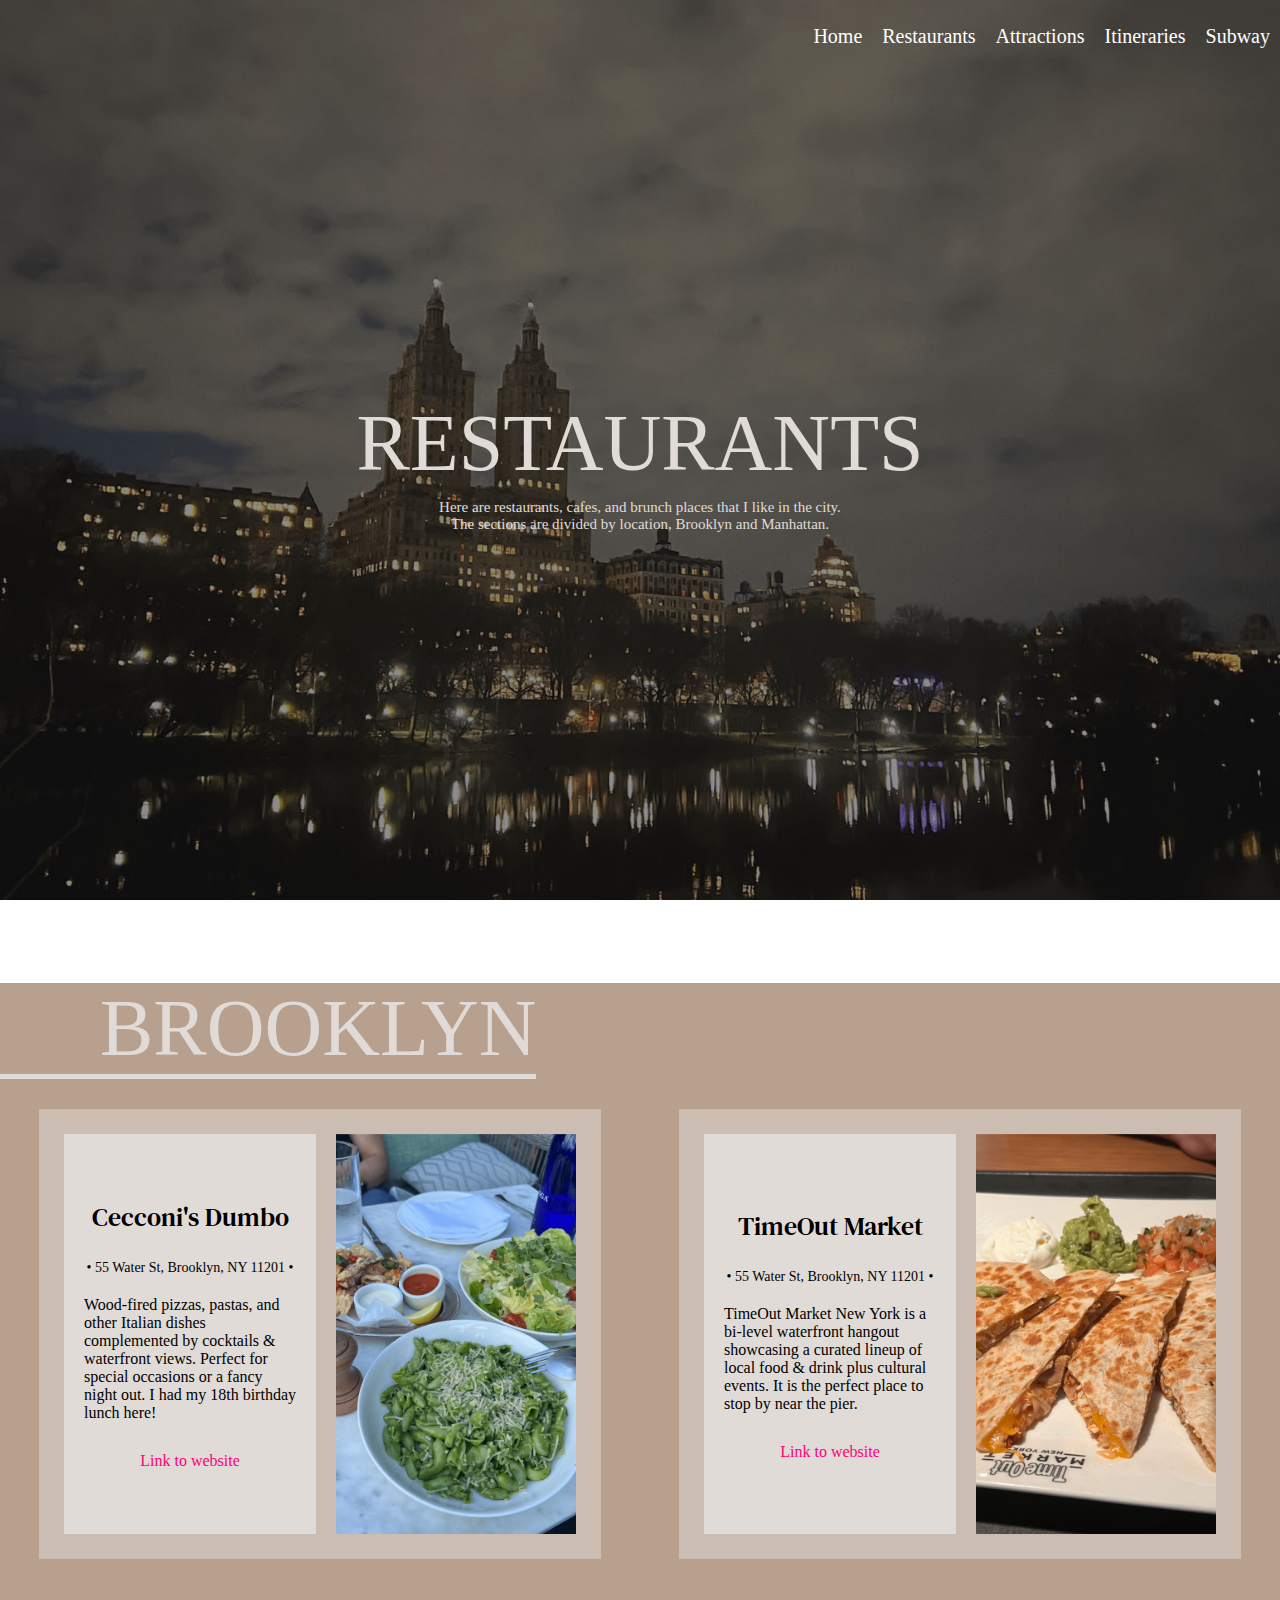
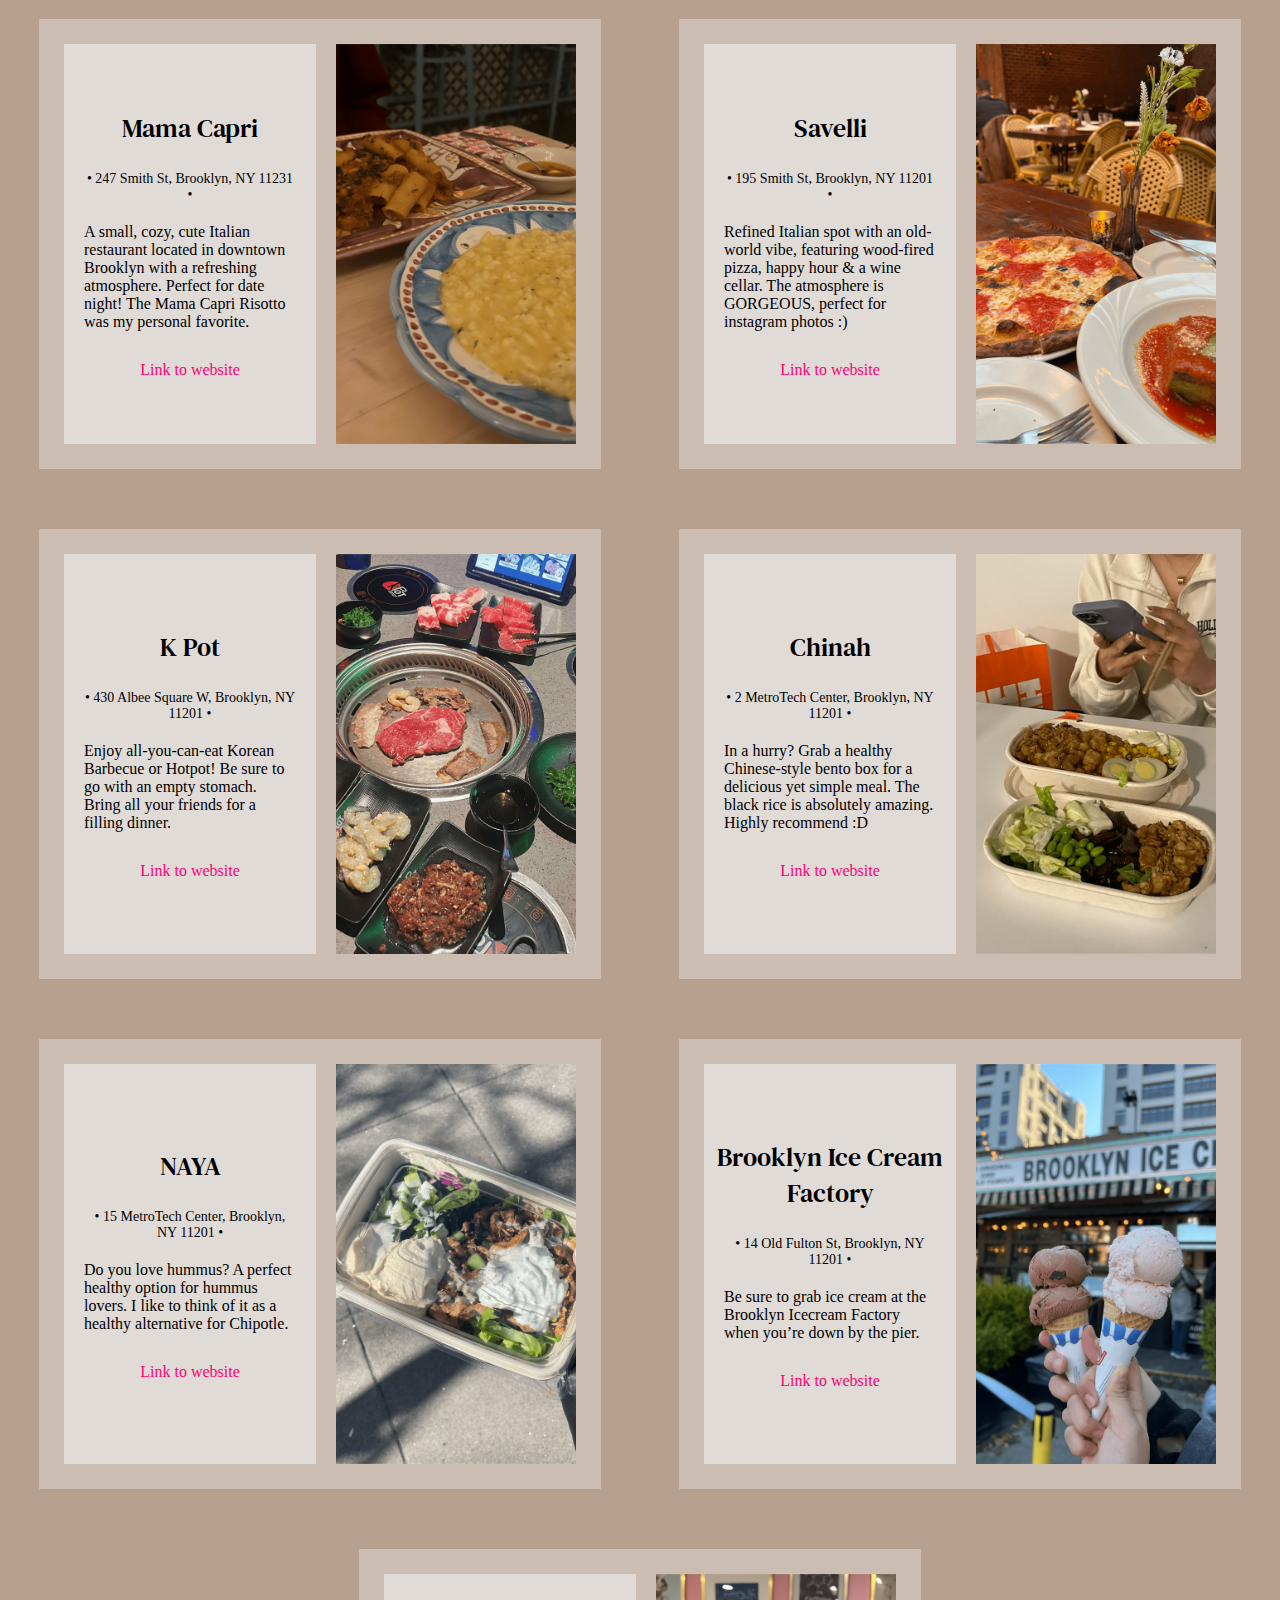
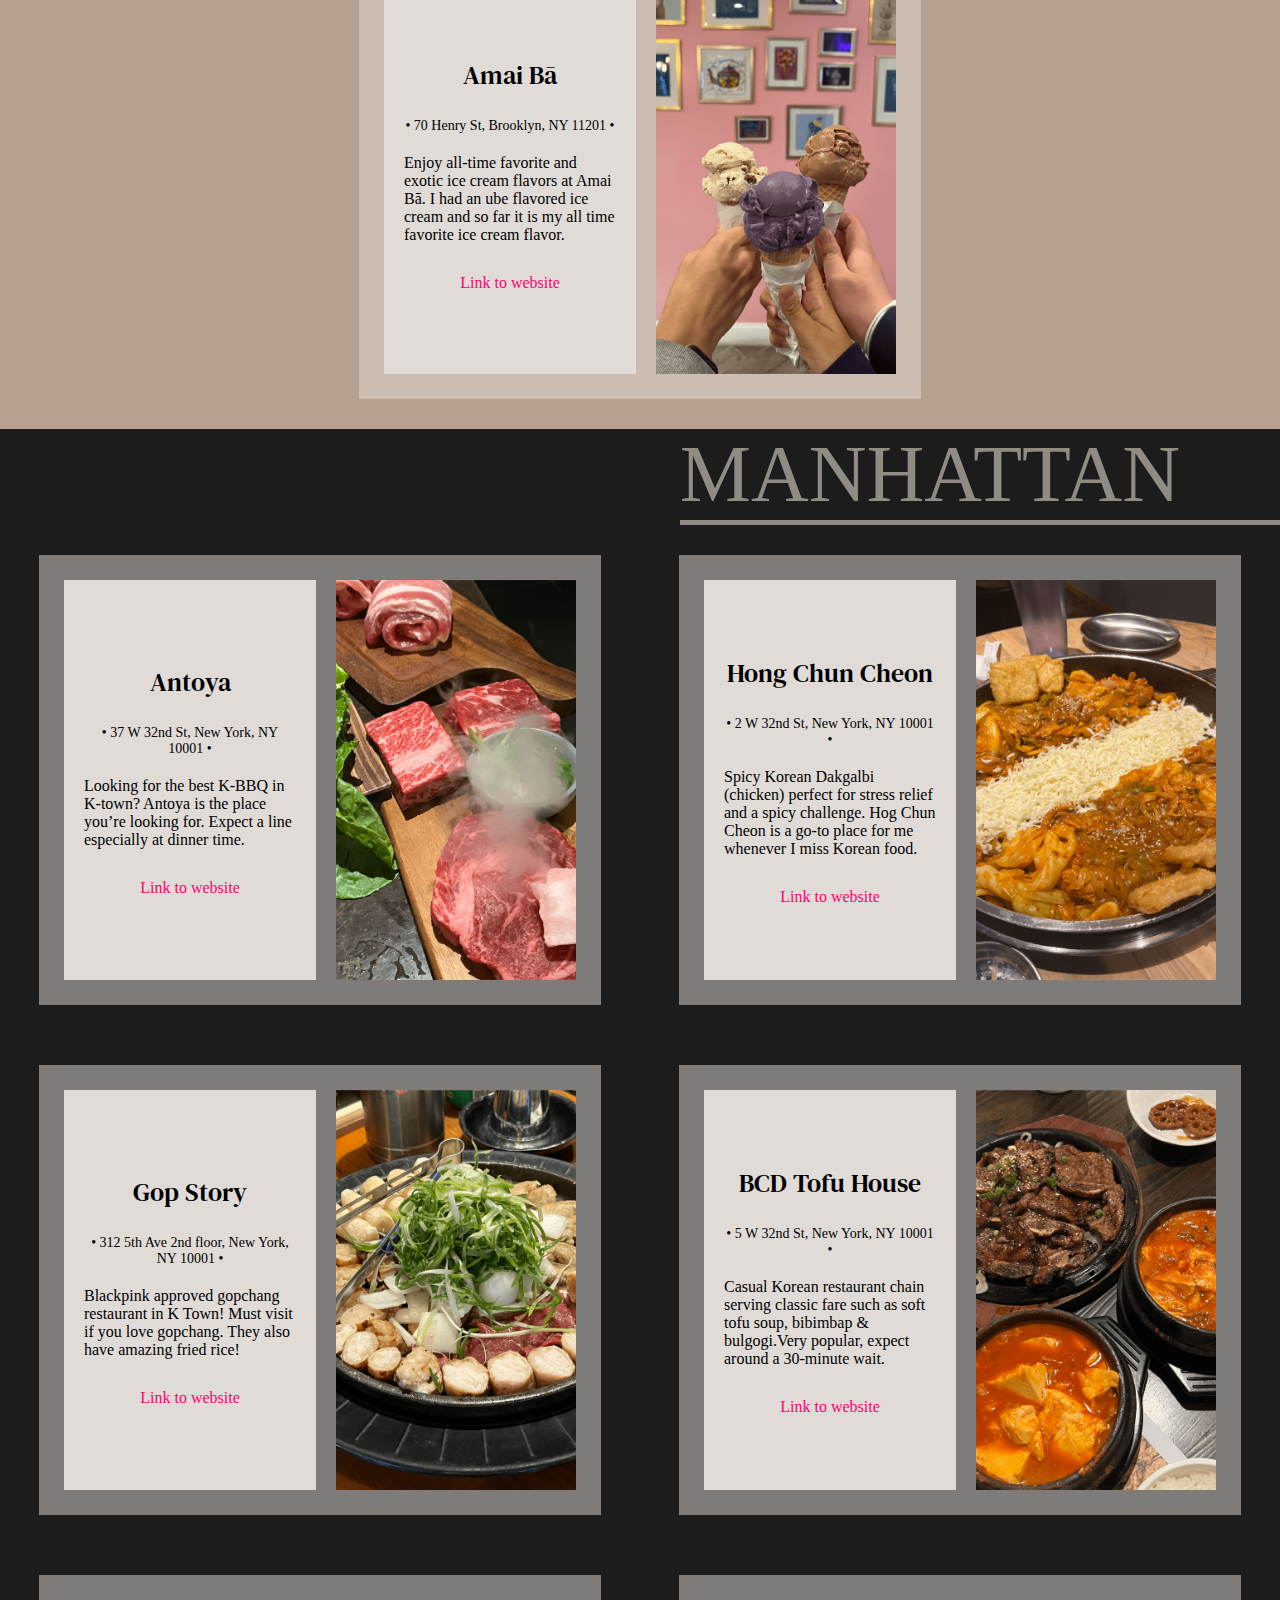
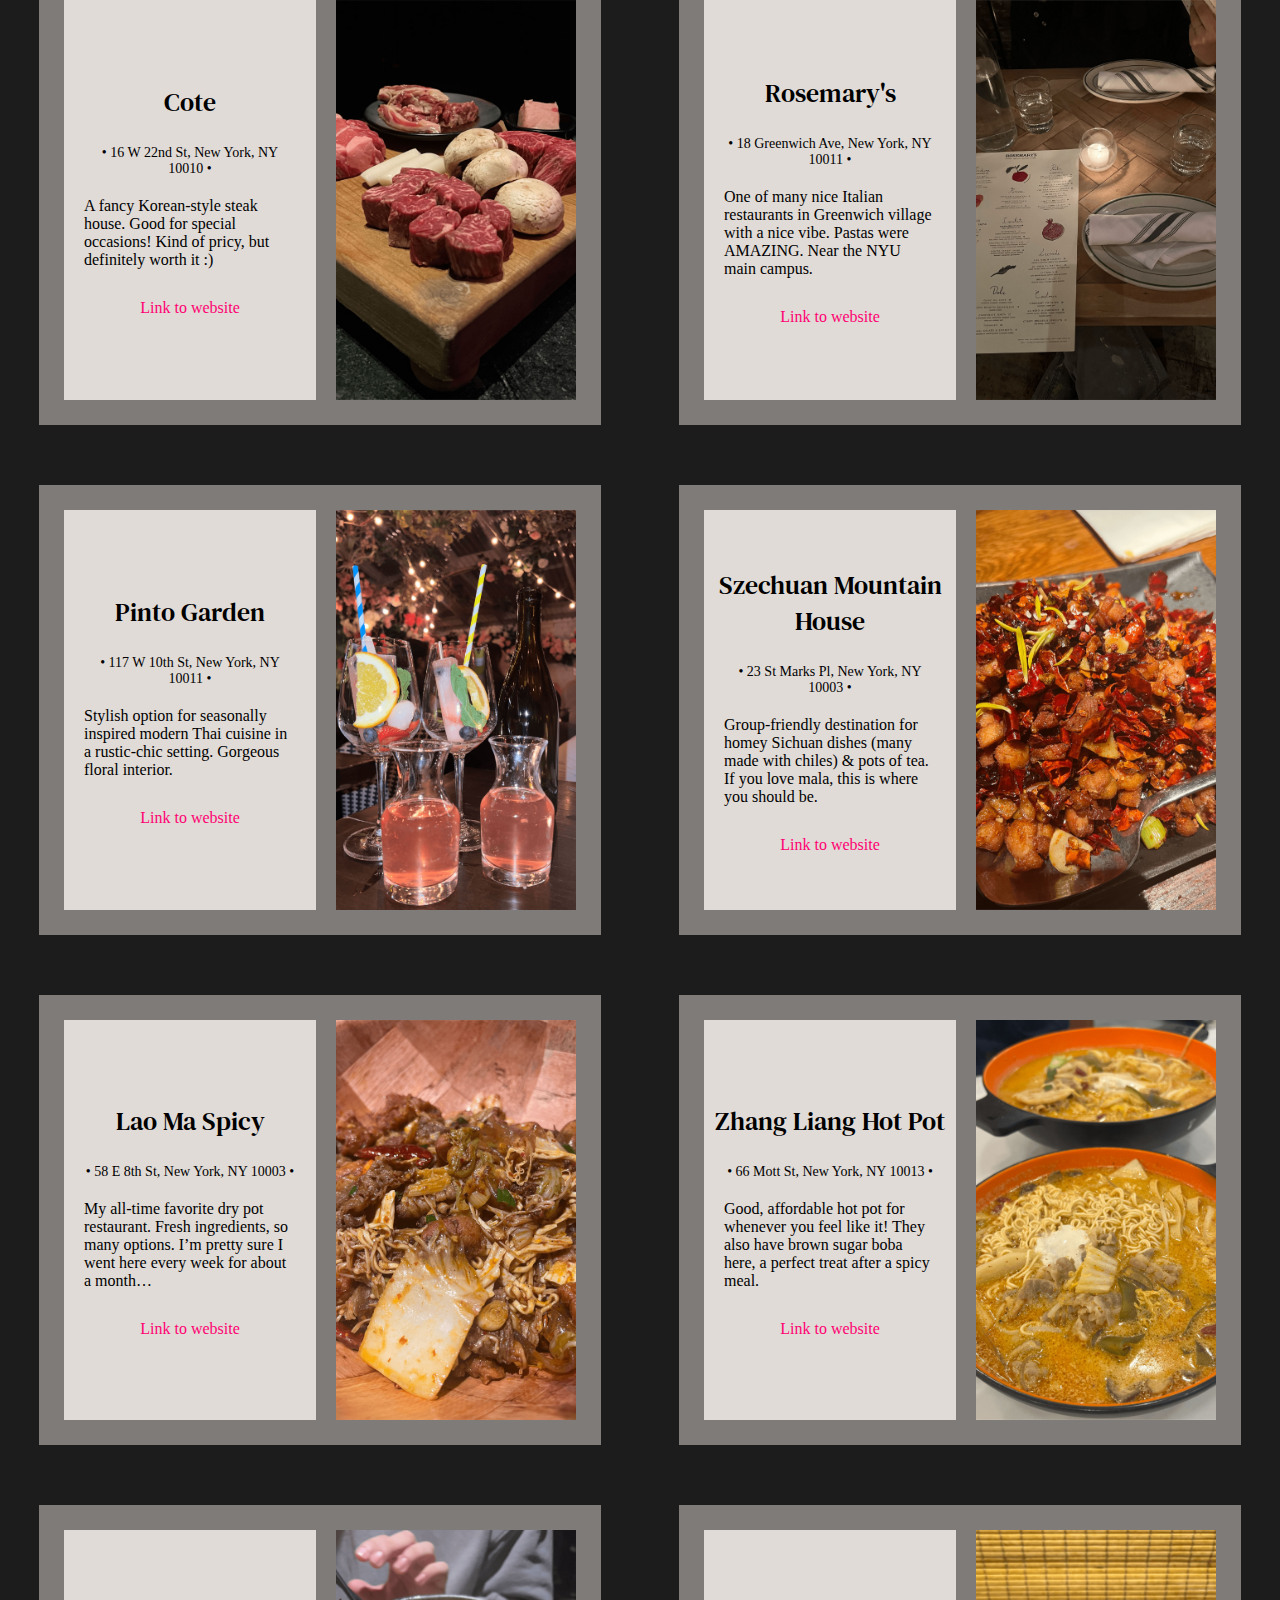
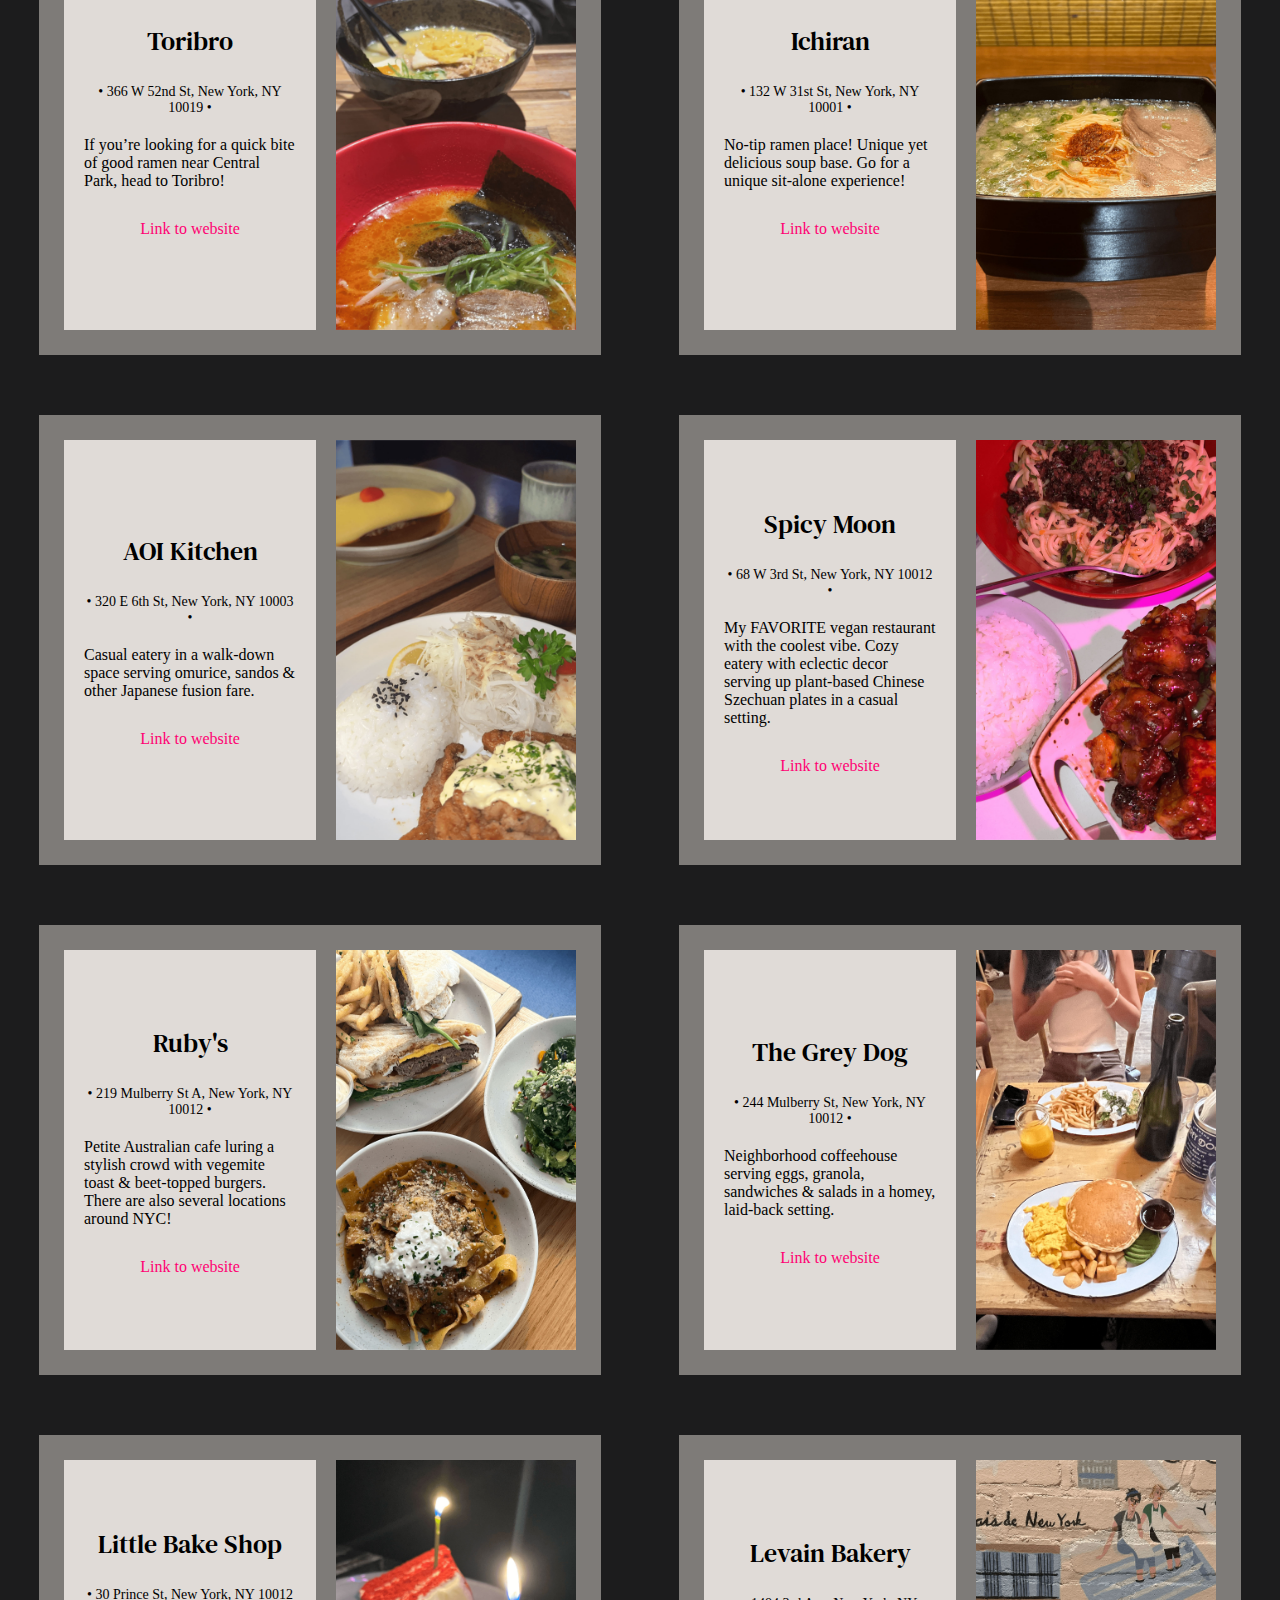
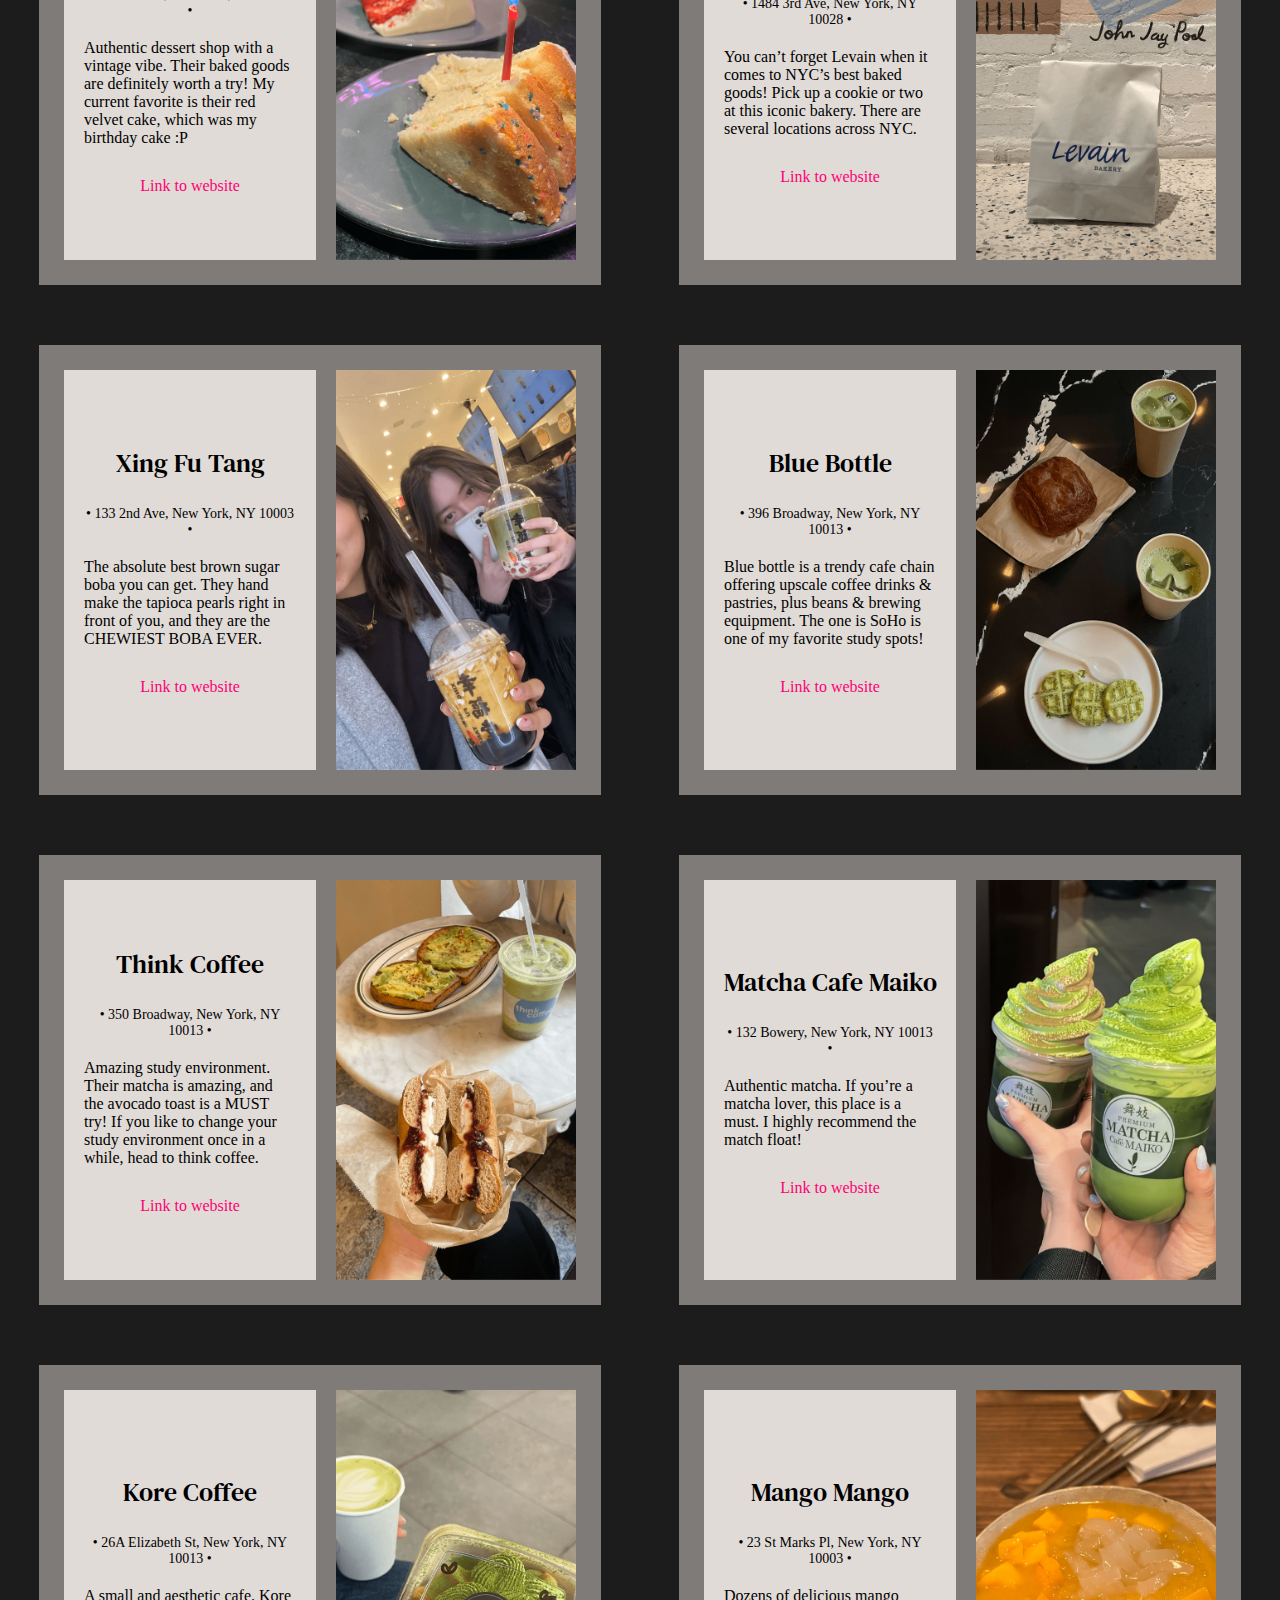
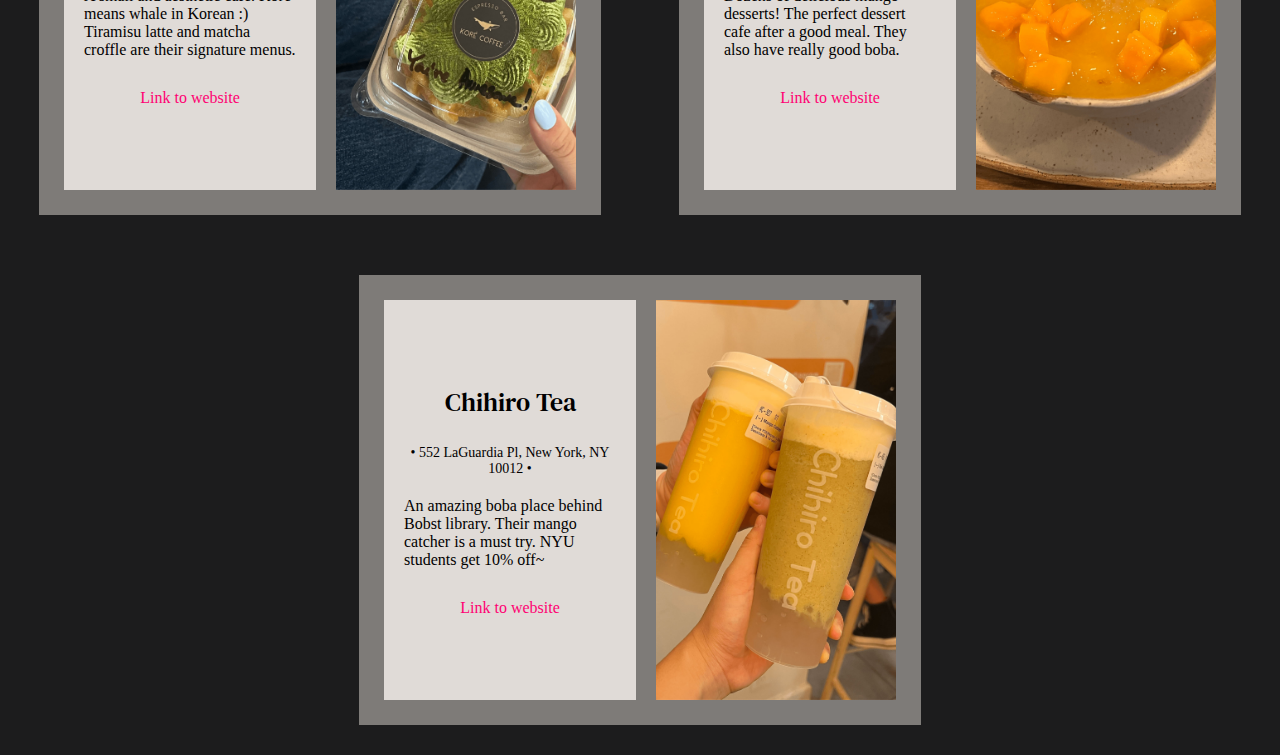
<file: restaurants.html>
<!DOCTYPE html>
<html>
<head>
	<meta charset="utf-8">
	<meta name="viewport" content="width=device-width, initial-scale=1">
	<title>Restaurants</title>
	<link rel="stylesheet" type="text/css" href="style.css">
	<link rel="icon" href="#" type="image/icon type">
</head>
<body id="restaurantsBody">
	<!-- navigation bar -->
	<div class="nav">
		<a href="./index.html">Home</a>
		<a href="./restaurants.html">Restaurants</a>
		<a href="./attractions.html">Attractions</a>
		<a href="./itineraries.html">Itineraries</a>
		<a href="./subway.html">Subway</a>
	</div>

 	<!-- title -->
	<div class="title">RESTAURANTS</div>
	<div class="titleDescription">Here are restaurants, cafes, and brunch places that I like in the city.<br>The sections are divided by location, Brooklyn and Manhattan.</div>

	<!-- Brooklyn Restaurants -->
	<div class="brooklynSection">
		<div class="brooklynTitle">BROOKLYN</div>

		<!-- List of restaurants -->
		<div class="container">

			<!-- 1. Cecconi's Dumbo -->
			<div class="box">
				<div class="column1">
					<div class="boxTitle">Cecconi's Dumbo</div>
					<div class="address">• 55 Water St, Brooklyn, NY 11201 •</div>
					<div class="description">Wood-fired pizzas, pastas, and other Italian dishes complemented by cocktails & waterfront views. Perfect for special occasions or a fancy night out. I had my 18th birthday lunch here!</div>
					<a class="website" target="_link" href="https://www.cecconisdumbo.com/?utm_source=google&utm_medium=organic&utm_campaign=googlemybusiness">Link to website</a>
				</div>

				<div class="column2">
					<img class="image" src="JPEG/cecconis.jpg">
				</div>
				
			</div>

			<!-- 2. TimeOut Market -->

			<div class="box">
				<div class="column1">
					<div class="boxTitle">TimeOut Market</div>
					<div class="address">• 55 Water St, Brooklyn, NY 11201 •</div>
					<div class="description">TimeOut Market New York is a bi-level waterfront hangout showcasing a curated lineup of local food & drink plus cultural events. It is the perfect place to stop by near the pier.</div>
					<a class="website" target="_link" href="https://www.timeoutmarket.com/newyork/">Link to website</a>
				</div>

				<div class="column2">
					<img class="image" src="JPEG/timeout.jpg">
				</div>
	
			</div>

			<!-- 3. Mama Capri -->

			<div class="box">
				<div class="column1">
					<div class="boxTitle">Mama Capri</div>
					<div class="address">• 247 Smith St, Brooklyn, NY 11231 •</div>
					<div class="description">A small, cozy, cute Italian restaurant located in downtown Brooklyn with a refreshing atmosphere. Perfect for date night! The Mama Capri Risotto was my personal favorite.</div>
					<a class="website" target="_link" href="https://www.mamacapri.com/">Link to website</a>
				</div>

				<div class="column2">
					<img class="image" src="JPEG/mamacapri.jpg">
				</div>
				
			</div>


			<!-- 4. Savelli -->

			<div class="box">
				<div class="column1">
					<div class="boxTitle">Savelli</div>
					<div class="address">• 195 Smith St, Brooklyn, NY 11201 •</div>
					<div class="description">Refined Italian spot with an old-world vibe, featuring wood-fired pizza, happy hour & a wine cellar. The atmosphere is GORGEOUS, perfect for instagram photos :)</div>
					<a class="website" target="_link" href="https://savellibrooklyn.com/">Link to website</a>
				</div>

				<div class="column2">
					<img class="image" src="JPEG/savelli.jpg">
				</div>
				
			</div>

			<!-- 5. K Pot -->

			<div class="box">
				<div class="column1">
					<div class="boxTitle">K Pot</div>
					<div class="address">• 430 Albee Square W, Brooklyn, NY 11201 •</div>
					<div class="description">Enjoy all-you-can-eat Korean Barbecue or Hotpot! Be sure to go with an empty stomach. Bring all your friends for a filling dinner.</div>
					<a class="website" target="_link" href="https://thekpot.com/location/albeesquare/">Link to website</a>
				</div>

				<div class="column2">
					<img class="image" src="JPEG/kpot.jpg">
				</div>
				
			</div>

			<!-- 6. Chinah -->

			<div class="box">
				<div class="column1">
					<div class="boxTitle">Chinah</div>
					<div class="address">• 2 MetroTech Center, Brooklyn, NY 11201 •</div>
					<div class="description">In a hurry? Grab a healthy Chinese-style bento box for a delicious yet simple meal. The black rice is absolutely amazing. Highly  recommend :D</div>
					<a class="website" target="_link" href="https://chinah.kitchen/">Link to website</a>
				</div>

				<div class="column2">
					<img class="image" src="JPEG/chinah.jpg">
				</div>
				
			</div>

			<!-- 7. NAYA -->

			<div class="box">
				<div class="column1">
					<div class="boxTitle">NAYA</div>
					<div class="address">• 15 MetroTech Center, Brooklyn, NY 11201 •</div>
					<div class="description">Do you love hummus? A perfect healthy option for hummus lovers. I like to think of it as a healthy alternative for Chipotle.</div>
					<a class="website" target="_link" href="https://www.eatnaya.com/">Link to website</a>
				</div>

				<div class="column2">
					<img class="image" src="JPEG/naya.jpg">
				</div>
				
			</div>

			<!-- 8. Brooklyn Ice Cream Factory -->

			<div class="box">
				<div class="column1">
					<div class="boxTitle">Brooklyn Ice Cream Factory</div>
					<div class="address">• 14 Old Fulton St, Brooklyn, NY 11201 •</div>
					<div class="description">Be sure to grab ice cream at the Brooklyn Icecream Factory when you’re down by the pier.</div>
					<a class="website" target="_link" href="https://www.brooklynicecreamfactory.com/">Link to website</a>
				</div>

				<div class="column2">
					<img class="image" src="JPEG/factory.jpg">
				</div>
				
			</div>

			<!-- 9. Amai Bā -->

			<div class="box">
				<div class="column1">
					<div class="boxTitle">Amai Bā</div>
					<div class="address">• 70 Henry St, Brooklyn, NY 11201 •</div>
					<div class="description">Enjoy all-time favorite and exotic ice cream flavors at Amai Bā. I had an ube flavored ice cream and so far it is my all time favorite ice cream flavor.</div>
					<a class="website" target="_link" href="https://www.xn--amaib-jwa.com/">Link to website</a>
				</div>

				<div class="column2">
					<img class="image" src="JPEG/amaiba.jpg">
				</div>
				
			</div>

		</div>

	</div>

	<!-- Manhattan Restaurants -->
	<div class="manhattanSection">
		<div class="manhattanTitleContainer">
			<div class="manhattanTitle">MANHATTAN</div>
		</div>

		<div class="container">

			<!-- 1. Antoya -->
			<div class="box">
				<div class="column1">
					<div class="boxTitle">Antoya</div>
					<div class="address">• 37 W 32nd St, New York, NY 10001 •</div>
					<div class="description">Looking for the best K-BBQ in K-town? Antoya is the place you’re looking for. Expect a line especially at dinner time.</div>
					<a class="website" target="_link" href="https://antoyabbq.com/">Link to website</a>
				</div>

				<div class="column2">
					<img class="image" src="JPEG/antoya.jpg">
				</div>
				
			</div>

			 <!-- 2. Hong Chun Cheon -->
			<div class="box">
				<div class="column1">
					<div class="boxTitle">Hong Chun Cheon</div>
					<div class="address">• 2 W 32nd St, New York, NY 10001 •</div>
					<div class="description">Spicy Korean Dakgalbi  (chicken) perfect for stress relief and a spicy challenge. Hog Chun Cheon is a go-to place for me whenever I miss Korean food.</div>
					<a class="website" target="_link" href="instagram.com/hongchuncheonnyc/?hl=en">Link to website</a>
				</div>

				<div class="column2">
					<img class="image" src="JPEG/hongchuncheon.jpg">
				</div>
				
			</div>

			 <!-- 3. Gop Story -->
			<div class="box">
				<div class="column1">
					<div class="boxTitle">Gop Story</div>
					<div class="address">• 312 5th Ave 2nd floor, New York, NY 10001 •</div>
					<div class="description">Blackpink approved gopchang restaurant in K Town! Must visit if you love gopchang. They also have amazing fried rice!</div>
					<a class="website" target="_link" href="https://www.gopchangbbq.com/">Link to website</a>
				</div>

				<div class="column2">
					<img class="image" src="JPEG/gopstory.jpg">
				</div>
				
			</div>

			 <!-- 4. BCD Tofu House -->
			<div class="box">
				<div class="column1">
					<div class="boxTitle">BCD Tofu House</div>
					<div class="address">• 5 W 32nd St, New York, NY 10001 •</div>
					<div class="description">Casual Korean restaurant chain serving classic fare such as soft tofu soup, bibimbap & bulgogi.Very popular, expect around a 30-minute wait.</div>
					<a class="website" target="_link" href="https://www.bcdtofuhouse.com/">Link to website</a>
				</div>

				<div class="column2">
					<img class="image" src="JPEG/bcd.jpg">
				</div>
				
			</div>

			 <!-- 5. Cote -->
			<div class="box">
				<div class="column1">
					<div class="boxTitle">Cote</div>
					<div class="address">• 16 W 22nd St, New York, NY 10010 •</div>
					<div class="description">A fancy Korean-style steak house. Good for special occasions! Kind of pricy, but definitely worth it :)</div>
					<a class="website" target="_link" href="https://www.cotenyc.com/">Link to website</a>
				</div>

				<div class="column2">
					<img class="image" src="JPEG/cote.jpg">
				</div>
				
			</div>

			 <!-- 6. Rosemary's -->
			<div class="box">
				<div class="column1">
					<div class="boxTitle">Rosemary's</div>
					<div class="address">• 18 Greenwich Ave, New York, NY 10011 •</div>
					<div class="description">One of many nice Italian restaurants in Greenwich village with a nice vibe. Pastas were AMAZING. Near the NYU main campus.</div>
					<a class="website" target="_link" href="https://www.rosemarysnyc.com/">Link to website</a>
				</div>

				<div class="column2">
					<img class="image" src="JPEG/rosemarys.jpg">
				</div>
				
			</div>

			 <!-- 7. Pinto Garden -->
			<div class="box">
				<div class="column1">
					<div class="boxTitle">Pinto Garden</div>
					<div class="address">• 117 W 10th St, New York, NY 10011 •</div>
					<div class="description">Stylish option for seasonally inspired modern Thai cuisine in a rustic-chic setting. Gorgeous floral interior.</div>
					<a class="website" target="_link" href="https://www.pintogarden.com/">Link to website</a>
				</div>

				<div class="column2">
					<img class="image" src="JPEG/pintogarden.jpg">
				</div>
				
			</div>

			 <!-- 8. Szechuan Mountain House -->
			<div class="box">
				<div class="column1">
					<div class="boxTitle">Szechuan Mountain House</div>
					<div class="address">• 23 St Marks Pl, New York, NY 10003 •</div>
					<div class="description">Group-friendly destination for homey Sichuan dishes (many made with chiles) & pots of tea. If you love mala, this is where you should be.</div>
					<a class="website" target="_link" href="https://www.szechuanmountainhouse.com/">Link to website</a>
				</div>

				<div class="column2">
					<img class="image" src="JPEG/mountainhouse.jpg">
				</div>
				
			</div>

			 <!-- 9. Lao Ma Spicy -->
			<div class="box">
				<div class="column1">
					<div class="boxTitle">Lao Ma Spicy</div>
					<div class="address">• 58 E 8th St, New York, NY 10003 •</div>
					<div class="description">My all-time favorite dry pot restaurant. Fresh ingredients, so many options. I’m pretty sure I went here every week for about a month…</div>
					<a class="website" target="_link" href="https://laomaspicyny.com/">Link to website</a>
				</div>

				<div class="column2">
					<img class="image" src="JPEG/laoma.jpg">
				</div>
				
			</div>

			 <!-- 10. Zhang Liang Hot Pot -->
			<div class="box">
				<div class="column1">
					<div class="boxTitle">Zhang Liang Hot Pot</div>
					<div class="address">• 66 Mott St, New York, NY 10013 •</div>
					<div class="description">Good, affordable hot pot for whenever you feel like it! They also have brown sugar boba here, a perfect treat after a spicy meal.</div>
					<a class="website" target="_link" href="https://www.zhanglianghotpotny.com/">Link to website</a>
				</div>

				<div class="column2">
					<img class="image" src="JPEG/zhangliang.jpg">
				</div>
				
			</div>

			 <!-- 11. Toribro -->
			<div class="box">
				<div class="column1">
					<div class="boxTitle">Toribro</div>
					<div class="address">• 366 W 52nd St, New York, NY 10019 •</div>
					<div class="description">If you’re looking for a quick bite of good ramen near Central Park, head to Toribro!</div>
					<a class="website" target="_link" href="https://www.toribroramen.com/">Link to website</a>
				</div>

				<div class="column2">
					<img class="image" src="JPEG/toribro.jpg">
				</div>
				
			</div>

			 <!-- 12. Ichiran -->
			<div class="box">
				<div class="column1">
					<div class="boxTitle">Ichiran</div>
					<div class="address">• 132 W 31st St, New York, NY 10001 •</div>
					<div class="description">No-tip ramen place! Unique yet delicious soup base. Go for a unique sit-alone experience!</div>
					<a class="website" target="_link" href="https://www.ichiranusa.com/?gclid=EAIaIQobChMIrPnf2-HI_QIVXTizAB0XsATVEBAYASAAEgJRUfD_BwE">Link to website</a>
				</div>

				<div class="column2">
					<img class="image" src="JPEG/ichiran.jpg">
				</div>
				
			</div>

			 <!-- 13. AOI Kitchen -->
			<div class="box">
				<div class="column1">
					<div class="boxTitle">AOI Kitchen</div>
					<div class="address">• 320 E 6th St, New York, NY 10003 •</div>
					<div class="description">Casual eatery in a walk-down space serving omurice, sandos & other Japanese fusion fare.</div>
					<a class="website" target="_link" href="http://www.aoikitchen.com/">Link to website</a>
				</div>

				<div class="column2">
					<img class="image" src="JPEG/aoikitchen.jpg">
				</div>
				
			</div>

			<!-- 14. Spicy Moon  -->
			<div class="box">
				<div class="column1">
					<div class="boxTitle">Spicy Moon</div>
					<div class="address">• 68 W 3rd St, New York, NY 10012 •</div>
					<div class="description">My FAVORITE vegan restaurant with the coolest vibe. Cozy eatery with eclectic decor serving up plant-based Chinese Szechuan plates in a casual setting.</div>
					<a class="website" target="_link" href="https://www.spicymoonnyc.com/">Link to website</a>
				</div>

				<div class="column2">
					<img class="image" src="JPEG/spicymoon.jpg">
				</div>
				
			</div>

			 <!-- 15. Ruby's -->
			<div class="box">
				<div class="column1">
					<div class="boxTitle">Ruby's</div>
					<div class="address">• 219 Mulberry St A, New York, NY 10012 •</div>
					<div class="description">Petite Australian cafe luring a stylish crowd with vegemite toast & beet-topped burgers. There are also several locations around NYC!</div>
					<a class="website" target="_link" href="https://littlerubyscafe.com/">Link to website</a>
				</div>

				<div class="column2">
					<img class="image" src="JPEG/rubys.jpg">
				</div>
				
			</div>

			 <!-- 16. The Grey Dog -->
			<div class="box">
				<div class="column1">
					<div class="boxTitle">The Grey Dog</div>
					<div class="address">• 244 Mulberry St, New York, NY 10012 •</div>
					<div class="description">Neighborhood coffeehouse serving eggs, granola, sandwiches & salads in a homey, laid-back setting.</div>
					<a class="website" target="_link" href="https://thegreydog.com/">Link to website</a>
				</div>

				<div class="column2">
					<img class="image" src="JPEG/thegreydog.jpg">
				</div>
				
			</div>

			 <!-- 17. Little Bake Shop -->
			<div class="box">
				<div class="column1">
					<div class="boxTitle">Little Bake Shop</div>
					<div class="address">• 30 Prince St, New York, NY 10012 •</div>
					<div class="description">Authentic dessert shop with a vintage vibe. Their baked goods are definitely worth a try! My current favorite is their red velvet cake, which was my birthday cake :P</div>
					<a class="website" target="_link" href="http://www.littlecupcakebakeshop.com/">Link to website</a>
				</div>

				<div class="column2">
					<img class="image" src="JPEG/littlebakeshop.jpg">
				</div>

			</div>

			<!-- 18. Levain Bakery -->
			<div class="box">
				<div class="column1">
					<div class="boxTitle">Levain Bakery</div>
					<div class="address">• 1484 3rd Ave, New York, NY 10028  •</div>
					<div class="description">You can’t forget Levain when it comes to NYC’s best baked goods! Pick up a cookie or two at this iconic bakery. There are several locations across NYC.</div>
					<a class="website" target="_link" href="https://levainbakery.com/">Link to website</a>
				</div>

				<div class="column2">
					<img class="image" src="JPEG/levain.jpg">
				</div>
				
			</div>

			<!-- 19. Xing Fu Tang -->
			<div class="box">
				<div class="column1">
					<div class="boxTitle">Xing Fu Tang</div>
					<div class="address">• 133 2nd Ave, New York, NY 10003 •</div>
					<div class="description">The absolute best brown sugar boba you can get. They hand make the tapioca pearls right in front of you, and they are the CHEWIEST BOBA EVER.</div>
					<a class="website" target="_link" href="https://xingfutang.com/">Link to website</a>
				</div>

				<div class="column2">
					<img class="image" src="JPEG/xingfutang.jpg">
				</div>
				
			</div>

			<!-- 20. Blue bottle -->
			<div class="box">
				<div class="column1">
					<div class="boxTitle">Blue Bottle</div>
					<div class="address">• 396 Broadway, New York, NY 10013 •</div>
					<div class="description">Blue bottle is a trendy cafe chain offering upscale coffee drinks & pastries, plus beans & brewing equipment. The one is SoHo is one of my favorite study spots!</div>
					<a class="website" target="_link" href="https://bluebottlecoffee.com/us/eng">Link to website</a>
				</div>

				<div class="column2">
					<img class="image" src="JPEG/bluebottle.jpg">
				</div>
				
			</div>

			<!-- 21. Think Coffee -->
			<div class="box">
				<div class="column1">
					<div class="boxTitle">Think Coffee</div>
					<div class="address">• 350 Broadway, New York, NY 10013 •</div>
					<div class="description">Amazing study environment. Their matcha is amazing, and the avocado toast is a MUST try! If you like to change your study environment once in a while, head to think coffee.</div>
					<a class="website" target="_link" href="https://thinkcoffee.com/">Link to website</a>
				</div>

				<div class="column2">
					<img class="image" src="JPEG/thinkcoffee.jpg">
				</div>
				
			</div>

			<!-- 20. Matcha Cafe Maiko -->
			<div class="box">
				<div class="column1">
					<div class="boxTitle">Matcha Cafe Maiko</div>
					<div class="address">• 132 Bowery, New York, NY 10013 •</div>
					<div class="description">Authentic matcha. If you’re a matcha lover, this place is a must. I highly recommend the match float!</div>
					<a class="website" target="_link" href="https://www.matchacafe-maiko.com/eng/">Link to website</a>
				</div>

				<div class="column2">
					<img class="image" src="JPEG/maiko.jpg">
				</div>
				
			</div>

			<!-- 21. Kore Coffee -->
			<div class="box">
				<div class="column1">
					<div class="boxTitle">Kore Coffee</div>
					<div class="address">• 26A Elizabeth St, New York, NY 10013 •</div>
					<div class="description">A small and aesthetic cafe. Kore means whale in Korean :) Tiramisu latte and matcha croffle are their signature menus.</div>
					<a class="website" target="_link" href="https://www.instagram.com/kore.coffee/">Link to website</a>
				</div>

				<div class="column2">
					<img class="image" src="JPEG/kore.jpg">
				</div>
				
			</div>

			<!-- 22. Mango Mango -->
			<div class="box">
				<div class="column1">
					<div class="boxTitle">Mango Mango</div>
					<div class="address">• 23 St Marks Pl, New York, NY 10003 •</div>
					<div class="description">Dozens of delicious mango desserts! The perfect dessert cafe after a good meal. They also have really good boba.</div>
					<a class="website" target="_link" href="https://www.mangomangodessert.com/">Link to website</a>
				</div>

				<div class="column2">
					<img class="image" src="JPEG/mangomango.jpg">
				</div>
				
			</div>

			<!-- 23. Chihiro Tea -->
			<div class="box">
				<div class="column1">
					<div class="boxTitle">Chihiro Tea</div>
					<div class="address">•  552 LaGuardia Pl, New York, NY 10012 •</div>
					<div class="description">An amazing boba place behind Bobst library. Their mango catcher is a must try. NYU students get 10% off~</div>
					<a class="website" target="_link" href="https://www.chihirotea.com/">Link to website</a>
				</div>

				<div class="column2">
					<img class="image" src="JPEG/chihiro.jpg">
				</div>
				
			</div>

	</div>

</body>
</html>
</file>
<file: style.css>
/*fonts*/
 @font-face {
 	font-family: NewYork;
 	src: url('NewYork.otf');
 	font-family: Lora;
 	src: url('Lora.ttf');
 	font-family: DMSerif;
 	src: url('DMSerif.ttf');
 }

 /*home background*/
 #homeBody {
	margin:0px;
	background-image: url("bg.png");
	background-attachment: fixed;
	background-size: cover;
	background-position: center;
}

/*navigation bar*/
.nav {
	display: flex;
	justify-content: flex-end;
	font-family: Lora;
	font-size:20px;
	margin-top: 25px;
}

.nav a, .nav a:visited, .nav a:active {
/*.nav a, a:visited, a:active {*/
	padding-left:10px;
	padding-right: 10px;
	color: #fff;
	text-decoration:none;
}
.nav a:active {
	color: #B9A390;
}

.nav a:hover{
	color:#B9A390;
}

/*title*/
.title {
	font-family: NewYork;
	color: #E0DBD7;
	margin-top: 350px;
	font-size: 80px;
	text-align: center;
}

.titleDescription {
	font-family: Lora;
	color: #E0DBD7;
	margin: 10px;
	font-size: 15px;
	text-align: center;
}

/*introduction*/
.introductionSection {
 	background-color:#1C1C1D;
 	margin-top: 550px;
 	padding-top: 100px;
 	justify-content: center;
}

.introContent {
	display: flex;
	flex-direction: row;
	width: 58%;
	margin: auto;
	padding: 20px;
}

.introText {
	display: flex;
	flex-direction: column;
	padding-left: 40px;
}

.introTitle {
	text-align:left;
	font-family: "NewYork";
	font-size: 50px;
	color:#B9A390;
}

.introBody {
	font-family: "Lora";
	font-size: 17px;
	color:#E2DDD9;
	text-align:left;
}

.introGallery {
	display: flex;
	justify-content: space-between;
	width: 58%;
	min-width: 300px;
	margin: auto;
	padding-top: 40px;
	padding-bottom: 100px;
}

/*Brooklyn & Manhattan sections*/
.brooklynSection {
	background-color: #B7A18E;
	margin-top: 450px;
}

.manhattanSection {
	background-color: #1C1C1D;
}

.brooklynTitle {
	font-family: NewYork;
	color: #E0DBD7;
	margin-top: 50px;
/*	margin-left: 100px;*/
	font-size: 80px;
    border-bottom: 5px solid #E0DBD7;
    width: min-content;
    padding-left: 100px;
}

.manhattanTitleContainer {
	display: flex;
	justify-content: flex-end;
}

.manhattanTitle {
	font-family: NewYork;
	color: #908C83;
	font-size: 80px;
	text-align: right;
	border-bottom: 5px solid #908C83;
    width: min-content;
    padding-right: 100px;
}

.column1 a, .column1 a:visited, .column1 a:active {
	padding-left:10px;
	padding-right: 10px;
	color: #4F3A2B;
	text-decoration:none;
}
.column1 a:active {
	color: #fff;
}

.column1 a:hover{
	color:#fff;
}

/*subway section*/

.subwaySection {
	background-color: #202020;
	margin-top: 450px;
	padding: 30px;
}

.subwayTitle {
	font-family: NewYork;
	color: #fff;
	margin-top: 30px;
	font-size: 50px;
	text-align: center;
	padding: 20px;
}

.subwayImages {
	display: flex;
	justify-content: center;
	flex-wrap: wrap;
	padding: 10px;
}

.subwayText {
	font-family: Lora;
	color: #fff;
	font-size: 18px;
	text-align: center;
	margin: auto;
	width: 70%;
}

.subwayResources {
	justify-content: space-around;
	display: flex;
	font-family: Lora;
	font-size: 18px;
	padding: 20px;
	text-align: center;
}


.subwayResources a, .subwayResources a:visited, .subwayResources a:active {
/*.nav a, a:visited, a:active {*/
	padding-left:10px;
	padding-right: 10px;
	color: #B9A390;
	text-decoration:none;
}
.subwayResources a:active {
	color: #fff;
}

.subwayResources a:hover{
	color:#fff;
}

/*restaurants background*/
#restaurantsBody {
	margin:0px;
	background-image: url("JPEG/bg2.jpg");
	background-attachment: fixed;
	background-size: cover;
	background-position: center;
}

/*attractions background*/
#attractionsBody {
	margin:0px;
	background-image: url("bg3.png");
	background-attachment: fixed;
	background-size: cover;
	background-position: center;
}

/*itineraries background*/
#itinerariesBody {
	margin:0px;
	background-image: url("bg4.png");
	background-attachment: fixed;
	background-size: cover;
	background-position: center;
}

/*subway background*/
#subwayBody {
	margin:0px;
	background-image: url("bg5.png");
	background-attachment: fixed;
	background-size: cover;
	background-position: center;
}

/*CONTENT*/
.container {
	display: flex;
	justify-content: space-around;
	flex-wrap: wrap;
}

.box {
	background-color: rgb(223, 217, 212, 0.5);
	width: 40%;
	min-width: 500px;
	height: 400px;
	margin-top: 30px;
	margin-bottom: 30px;
	padding: 25px;
	display: flex;
}

.column1 {
	width: 50%;
	padding: 10px;
	min-width: 220px;
	margin-right: 20px;
	background-color: #E0DBD7;
	display: inline-flex;
	flex-direction: column;
	align-items: center;
	justify-content: center;
}

.column2 {
	width:50%;
	min-width: 240px;
	display: flex;
	justify-content: center;
}

.boxTitle {
	font-family: DMSerif;
	font-size: 26px;
	text-align: center;
}

.address {
	font-family: Lora;
	font-size: 14px;
	margin-top: 15px;
	padding: 10px;
	text-align: center;
}

.description {
	font-family: Lora;
	font-size: 16px;
	padding: 10px;
	text-align: left;
}

.website {
	margin-top: 20px;
	font-family: Lora;
	font-size: 16px;
	display: flex;
	justify-content: center;
}

a.website, a.website:visited, a.website:active {
	color: #ff0072;
}

a.website:hover {
	color: black;
}

.image {
	width:100%;
	height: auto;
	object-fit: cover; /* NOTE: Prevent image from getting squished */
}
</file>
